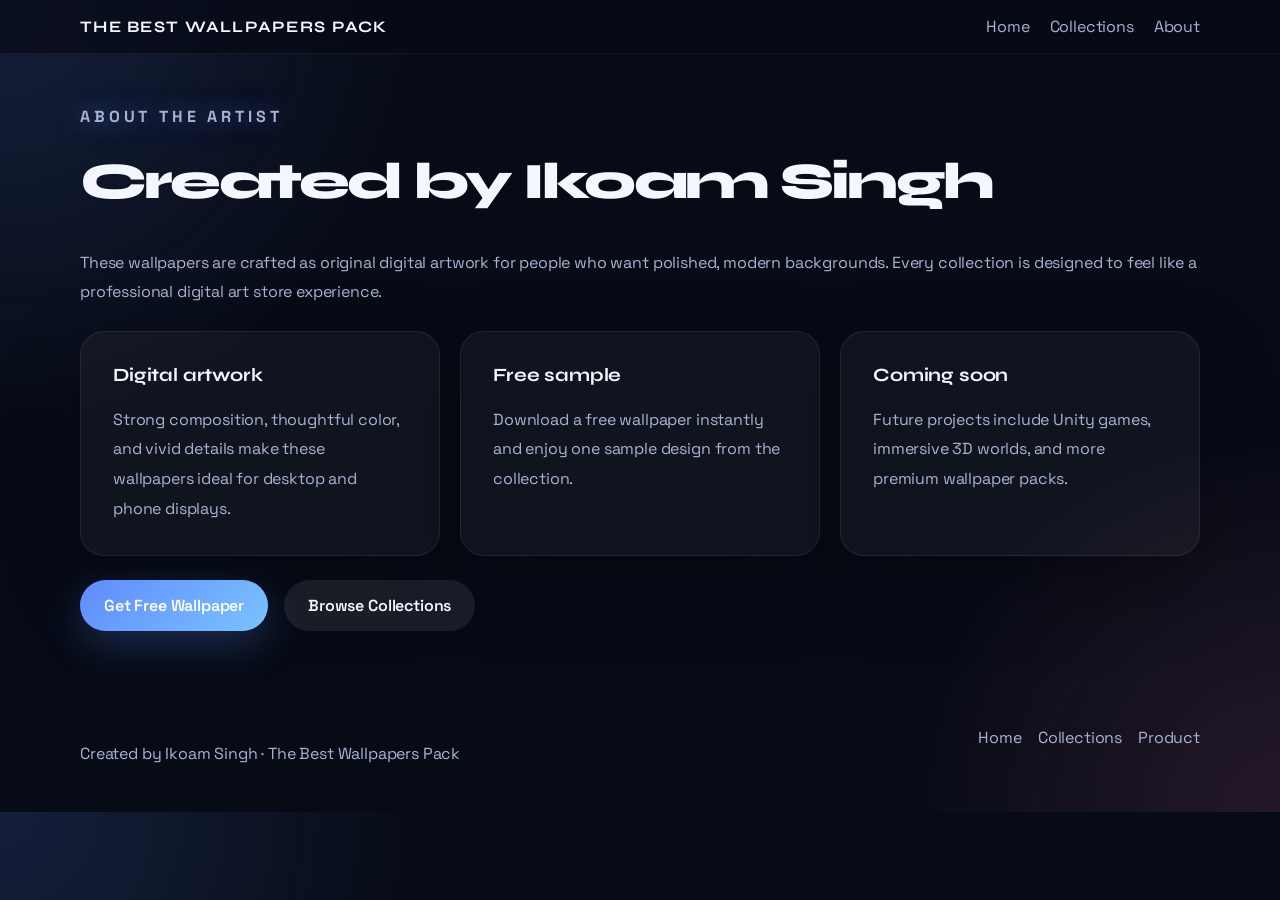
<file: about.html>
﻿<!DOCTYPE html>
<html lang="en">
<head>
  <meta charset="UTF-8">
  <meta name="viewport" content="width=device-width, initial-scale=1.0">
  <title>About | The Best Wallpapers Pack</title>
  <link rel="stylesheet" href="style.css">
  <script defer src="script.js"></script>
</head>
<body>
  <header class="site-header">
    <div class="container nav-bar">
      <a class="logo" href="index.html">The Best Wallpapers Pack</a>
      <button class="menu-toggle" aria-label="Toggle navigation">☰</button>
      <nav class="nav-links">
        <a href="index.html">Home</a>
        <a href="gallery.html">Collections</a>
        <a href="about.html">About</a>
      </nav>
    </div>
  </header>

  <main class="page-content container about-page">
    <section class="about-panel">
      <p class="eyebrow">About the artist</p>
      <h1>Created by Ikoam Singh</h1>
      <p>These wallpapers are crafted as original digital artwork for people who want polished, modern backgrounds. Every collection is designed to feel like a professional digital art store experience.</p>
      <div class="about-grid">
        <div class="about-card">
          <h3>Digital artwork</h3>
          <p>Strong composition, thoughtful color, and vivid details make these wallpapers ideal for desktop and phone displays.</p>
        </div>
        <div class="about-card">
          <h3>Free sample</h3>
          <p>Download a free wallpaper instantly and enjoy one sample design from the collection.</p>
        </div>
        <div class="about-card">
          <h3>Coming soon</h3>
          <p>Future projects include Unity games, immersive 3D worlds, and more premium wallpaper packs.</p>
        </div>
      </div>
      <div class="about-actions">
        <a class="button button-primary" href="downloads/free-wallpaper.svg" download>Get Free Wallpaper</a>
        <a class="button button-secondary" href="gallery.html">Browse Collections</a>
      </div>
    </section>
  </main>

  <footer class="site-footer">
    <div class="container footer-inner">
      <p>Created by Ikoam Singh · The Best Wallpapers Pack</p>
      <nav class="footer-nav">
        <a href="index.html">Home</a>
        <a href="gallery.html">Collections</a>
        <a href="product.html?pack=cosmic">Product</a>
      </nav>
    </div>
  </footer>
</body>
</html>
</file>
<file: style.css>
﻿@import url('https://fonts.googleapis.com/css2?family=Inter:wght@400;500;600;700;800&family=Poppins:wght@500;600;700;800&display=swap');

@import url('https://fonts.googleapis.com/css2?family=Space+Grotesk:wght@400;500;600;700&family=Syne:wght@600;700;800&display=swap');

:root {
  color-scheme: dark;
  --bg: #070b16;
  --surface: rgba(11, 17, 30, 0.92);
  --surface-strong: #0f1729;
  --text: #f4f7ff;
  --muted: #a9b3d1;
  --accent: #5f8bff;
  --accent-strong: #7c9cff;
  --accent-soft: rgba(95, 139, 255, 0.15);
  --border: rgba(255,255,255,0.08);
  --shadow: 0 28px 80px rgba(0,0,0,0.25);
  font-family: 'Space Grotesk', system-ui, -apple-system, BlinkMacSystemFont, sans-serif;
}

* {
  box-sizing: border-box;
}

html {
  scroll-behavior: smooth;
}

body {
  margin: 0;
  min-height: 100%;
  background: radial-gradient(circle at top left, rgba(95, 139, 255, 0.16), transparent 28%),
              radial-gradient(circle at bottom right, rgba(255, 120, 177, 0.12), transparent 25%),
              var(--bg);
  color: var(--text);
  letter-spacing: -0.01em;
}

h1,
h2,
h3,
.logo {
  font-family: 'Syne', 'Space Grotesk', system-ui, sans-serif;
}

img {
  max-width: 100%;
  display: block;
}

a {
  color: inherit;
  text-decoration: none;
}

button,
.button {
  border: none;
  cursor: pointer;
  font: inherit;
}

.container {
  width: min(1120px, calc(100% - 2rem));
  margin: 0 auto;
}

.site-header {
  position: sticky;
  top: 0;
  z-index: 20;
  backdrop-filter: blur(18px);
  background: rgba(7, 11, 22, 0.72);
  border-bottom: 1px solid rgba(255,255,255,0.06);
}

.nav-bar {
  display: flex;
  align-items: center;
  justify-content: space-between;
  gap: 1rem;
  padding: 1rem 0;
}

.logo {
  font-size: 1rem;
  font-weight: 700;
  letter-spacing: 0.08em;
  text-transform: uppercase;
}

.nav-links {
  display: flex;
  align-items: center;
  gap: 1.25rem;
}

.nav-links a {
  color: var(--muted);
  transition: color 0.25s ease;
}

.nav-links a:hover {
  color: var(--text);
}

.menu-toggle {
  display: none;
  padding: 0.75rem;
  border-radius: 0.75rem;
  background: rgba(255,255,255,0.08);
  color: var(--text);
}

.hero {
  position: relative;
  min-height: 80vh;
  display: grid;
  place-items: center;
  background-image: url('images/cosmic-1.svg');
  background-size: cover;
  background-position: center;
  overflow: hidden;
}

.hero::before {
  content: '';
  position: absolute;
  inset: 0;
  background: radial-gradient(circle at 25% 20%, rgba(95, 139, 255, 0.24), transparent 18%),
              radial-gradient(circle at 82% 12%, rgba(255, 142, 204, 0.18), transparent 16%);
  pointer-events: none;
  animation: heroGlow 8s ease-in-out infinite alternate;
}

.hero::after {
  content: '';
  position: absolute;
  inset: 0;
  background-image: linear-gradient(rgba(255,255,255,0.035) 1px, transparent 1px),
                    linear-gradient(90deg, rgba(255,255,255,0.035) 1px, transparent 1px);
  background-size: 64px 64px;
  mask-image: linear-gradient(to bottom, rgba(0,0,0,0.7), transparent 72%);
  z-index: 0;
  pointer-events: none;
}

.hero-overlay {
  position: absolute;
  inset: 0;
  background: linear-gradient(180deg, rgba(8,12,26,0.42), rgba(7,11,22,0.9) 72%);
}

.hero-content {
  position: relative;
  text-align: center;
  z-index: 1;
  max-width: 720px;
  animation: fadeUp 0.95s ease-out both;
}

.eyebrow {
  text-transform: uppercase;
  letter-spacing: 0.24em;
  color: var(--accent);
  font-size: 0.75rem;
  margin-bottom: 1rem;
  font-weight: 700;
  text-shadow: 0 0 24px rgba(95, 139, 255, 0.7);
}

.hero h1,
.page-hero h1,
.about-panel h1 {
  font-size: clamp(2.5rem, 4vw, 4.4rem);
  margin: 0;
  line-height: 1.02;
  font-weight: 800;
  letter-spacing: -0.055em;
}

.hero h1 {
  background: linear-gradient(105deg, #ffffff 8%, #b9ccff 48%, #f2a7ff 88%);
  background-clip: text;
  -webkit-background-clip: text;
  color: transparent;
  filter: drop-shadow(0 12px 32px rgba(79, 114, 255, 0.25));
}

.hero-copy,
.page-hero p,
.about-panel p,
.feature-card p,
.detail-card p {
  color: var(--muted);
  line-height: 1.85;
  margin: 1rem 0 0;
  font-size: 1rem;
}

.hero-actions {
  display: flex;
  flex-wrap: wrap;
  justify-content: center;
  gap: 1rem;
  margin-top: 2rem;
}

.hero-panels {
  display: grid;
  grid-template-columns: repeat(2, minmax(0, 1fr));
  gap: 1rem;
  margin-top: 2rem;
}

.hero-storefront {
  margin-top: 2rem;
}

.home-mockup {
  position: relative;
  width: 100%;
  min-height: 320px;
  display: grid;
  place-items: center;
}

.mockup-card {
  position: absolute;
  width: 320px;
  height: 420px;
  border-radius: 2rem;
  box-shadow: 0 32px 100px rgba(0, 0, 0, 0.28);
  overflow: hidden;
}

.home-mockup-back {
  transform: translate(40px, 50px) rotate(-12deg);
  background: linear-gradient(180deg, rgba(35, 44, 86, 0.88), rgba(18, 24, 54, 0.98));
  border: 1px solid rgba(255,255,255,0.08);
}

.home-mockup-mid {
  transform: translate(20px, 25px) rotate(-6deg);
  background: linear-gradient(180deg, rgba(33, 50, 100, 0.88), rgba(14, 20, 42, 0.96));
  border: 1px solid rgba(255,255,255,0.1);
}

.home-mockup-front {
  transform: translate(0, 0) rotate(0deg);
  background: linear-gradient(180deg, rgba(13, 24, 52, 0.96), rgba(7, 11, 28, 0.98)),
              url('images/cosmic-2.svg');
  background-size: cover;
  background-position: center;
  border: 1px solid rgba(255,255,255,0.12);
  box-shadow: 0 34px 110px rgba(0,0,0,0.42),
              0 0 70px rgba(95,139,255,0.18),
              inset 0 1px 0 rgba(255,255,255,0.13);
}

.mockup-inner {
  position: absolute;
  bottom: 1.4rem;
  left: 1.4rem;
  right: 1.4rem;
  padding: 1.2rem;
  background: linear-gradient(155deg, rgba(14, 24, 53, 0.9), rgba(7, 11, 28, 0.88));
  border-radius: 1.5rem;
  backdrop-filter: blur(12px);
  border: 1px solid rgba(255,255,255,0.1);
  box-shadow: inset 0 1px 0 rgba(255,255,255,0.08);
}

.mockup-meta {
  display: flex;
  align-items: center;
  justify-content: space-between;
  gap: 0.65rem;
}

.mockup-label {
  display: inline-flex;
  padding: 0.35rem 0.75rem;
  border-radius: 999px;
  background: rgba(95, 139, 255, 0.14);
  color: var(--accent);
  font-size: 0.75rem;
  text-transform: uppercase;
  letter-spacing: 0.1em;
  font-weight: 700;
}

.customer-rating {
  display: inline-flex;
  align-items: center;
  gap: 0.35rem;
  padding: 0.35rem 0.55rem;
  border-radius: 999px;
  background: rgba(255, 190, 70, 0.12);
  border: 1px solid rgba(255, 203, 94, 0.2);
  color: #fff1c2;
  font-size: 0.7rem;
}

.rating-stars {
  color: #ffc857;
  font-size: 0.56rem;
  letter-spacing: 0.02em;
}

.mockup-top h3,
.mockup-inner h3 {
  margin: 0.75rem 0 0.5rem;
  font-size: 1.4rem;
  line-height: 1.05;
  letter-spacing: -0.04em;
}

.mockup-top p,
.mockup-inner p {
  margin: 0;
  color: var(--muted);
}

.checkout-badge {
  display: inline-flex;
  align-items: center;
  justify-content: center;
  padding: 0.55rem 0.95rem;
  border-radius: 999px;
  background: rgba(95, 139, 255, 0.16);
  color: var(--accent);
  font-weight: 700;
  margin-top: 1rem;
}

.mockup-checkout {
  margin-top: 1rem;
  padding-top: 0.85rem;
  border-top: 1px solid rgba(255,255,255,0.08);
}

.mockup-checkout .checkout-badge {
  margin-top: 0;
  font-size: 0.73rem;
  gap: 0.35rem;
}

.hero-payment-row {
  display: flex;
  align-items: center;
  gap: 0.45rem;
  margin-top: 0.7rem;
}

.hero-payment-icon {
  display: inline-flex;
  align-items: center;
  justify-content: center;
  min-height: 25px;
  padding: 0.3rem 0.5rem;
  border-radius: 0.45rem;
  background: rgba(255,255,255,0.92);
  color: #11172a;
  font-family: Arial, sans-serif;
  font-size: 0.57rem;
  font-weight: 800;
  letter-spacing: 0;
  box-shadow: 0 4px 14px rgba(0,0,0,0.16);
}

.payment-visa {
  color: #172b85;
  font-style: italic;
  letter-spacing: -0.04em;
}

.payment-mastercard i {
  position: relative;
  width: 18px;
  height: 10px;
  margin-right: 0.3rem;
}

.payment-mastercard i::before,
.payment-mastercard i::after {
  content: '';
  position: absolute;
  width: 10px;
  height: 10px;
  border-radius: 50%;
  background: #eb001b;
}

.payment-mastercard i::after {
  right: 0;
  background: #f79e1b;
  mix-blend-mode: multiply;
}

.payment-paypal {
  color: #173f8a;
  font-style: italic;
}

.payment-paypal span {
  color: #159bd7;
}

.store-card {
  padding: 1.6rem;
  border-radius: 1.8rem;
  background: rgba(255,255,255,0.05);
  border: 1px solid rgba(255,255,255,0.12);
  box-shadow: 0 26px 90px rgba(0,0,0,0.18);
  backdrop-filter: blur(18px);
  transition: transform 0.3s ease, border-color 0.3s ease;
}

.store-card:hover {
  transform: translateY(-6px);
  border-color: rgba(95, 139, 255, 0.35);
}

.store-card-alt {
  background: linear-gradient(180deg, rgba(51, 25, 88, 0.22), rgba(15, 21, 38, 0.98));
}

.store-card h3 {
  margin: 0.8rem 0 0.65rem;
}

.button-sm {
  padding: 0.8rem 1.2rem;
  font-size: 0.94rem;
}

.hero-content {
  animation: fadeUp 0.9s ease-out both;
}

.button {
  display: inline-flex;
  align-items: center;
  justify-content: center;
  padding: 0.95rem 1.5rem;
  border-radius: 999px;
  transition: transform 0.25s ease, background-color 0.25s ease, color 0.25s ease;
  font-weight: 600;
}

.button:hover {
  transform: translateY(-3px);
}

.button-primary {
  background: linear-gradient(135deg, var(--accent), #7ac3ff);
  color: #fff;
  box-shadow: 0 14px 40px rgba(95, 139, 255, 0.25);
}

@keyframes fadeUp {
  from {
    opacity: 0;
    transform: translateY(18px);
  }
  to {
    opacity: 1;
    transform: translateY(0);
  }
}

@keyframes heroGlow {
  from { transform: scale(1); opacity: 0.8; }
  to { transform: scale(1.08); opacity: 1; }
}

@media (prefers-reduced-motion: reduce) {
  .hero::before,
  .hero-content {
    animation: none;
  }
}

.button-primary:hover {
  box-shadow: 0 18px 52px rgba(95, 139, 255, 0.35);
}

.button-secondary {
  background: rgba(255,255,255,0.08);
  color: var(--text);
}

.button-tertiary {
  background: rgba(255,255,255,0.05);
  color: var(--text);
}

.promo-strip {
  border: 1px solid rgba(255,255,255,0.08);
  background: rgba(95, 139, 255, 0.08);
  border-radius: 1.5rem;
  padding: 1.15rem 1.35rem;
  margin: 2rem auto;
  color: #dbe7ff;
  text-align: center;
  box-shadow: inset 0 0 0 1px rgba(255,255,255,0.03);
}

.promo-strip p {
  margin: 0;
  font-size: 0.98rem;
  color: #edf4ff;
}

.store-showcase {
  display: grid;
  gap: 1.5rem;
  margin: 2.5rem auto;
}

.showcase-card {
  padding: 2rem;
  border-radius: 2rem;
  background: rgba(31, 42, 80, 0.72);
  border: 1px solid rgba(255,255,255,0.08);
  box-shadow: 0 22px 64px rgba(0,0,0,0.18);
}

.showcase-main {
  grid-column: span 2;
  background: linear-gradient(180deg, rgba(7, 18, 48, 0.92), rgba(15, 25, 55, 0.86));
}

.showcase-main h2 {
  margin-top: 0;
}

.showcase-cards {
  display: grid;
  grid-template-columns: repeat(3, minmax(0, 1fr));
  gap: 1rem;
}

.showcase-item {
  padding: 1.3rem;
  background: rgba(255,255,255,0.04);
  border-radius: 1.5rem;
  border: 1px solid rgba(255,255,255,0.08);
}

.featured {
  display: grid;
  gap: 1rem;
  margin: 3rem auto 4rem;
  grid-template-columns: repeat(auto-fit, minmax(220px, 1fr));
}

.feature-card,
.wallpaper-card,
.product-panel,
.detail-card,
.about-card {
  background: rgba(255,255,255,0.04);
  border: 1px solid var(--border);
  border-radius: 1.5rem;
  box-shadow: var(--shadow);
  padding: 2rem;
  transition: transform 0.25s ease, border-color 0.25s ease;
}

.feature-card:hover,
.wallpaper-card:hover,
.detail-card:hover,
.about-card:hover {
  transform: translateY(-6px);
  border-color: rgba(95, 139, 255, 0.28);
}

.page-content {
  padding: 3rem 0 4rem;
}

.page-hero {
  margin-bottom: 2rem;
}

.section-heading {
  display: flex;
  justify-content: space-between;
  gap: 1rem;
  align-items: center;
  margin-bottom: 1.5rem;
}

.section-heading h2 {
  margin: 0;
  font-size: clamp(1.75rem, 2vw, 2.6rem);
}

.card-grid,
.preview-grid,
.about-grid {
  display: grid;
  gap: 1.25rem;
}

.card-grid {
  grid-template-columns: repeat(auto-fit, minmax(260px, 1fr));
}

.wallpaper-card {
  overflow: hidden;
  display: flex;
  flex-direction: column;
  min-height: 100%;
}

.wallpaper-card img {
  width: 100%;
  height: 220px;
  object-fit: cover;
  border-radius: 1.25rem;
  transition: transform 0.45s ease;
}

.wallpaper-card:hover img {
  transform: scale(1.04);
}

.card-content {
  display: flex;
  flex-direction: column;
  gap: 0.85rem;
  margin-top: 1rem;
}

.card-content h3 {
  margin: 0;
  font-size: 1.15rem;
}

.card-meta {
  color: var(--muted);
  font-size: 0.95rem;
}

.label {
  display: inline-flex;
  padding: 0.35rem 0.75rem;
  border-radius: 999px;
  font-size: 0.75rem;
  letter-spacing: 0.08em;
  text-transform: uppercase;
  font-weight: 700;
}

.label-free {
  background: rgba(97, 239, 138, 0.18);
  color: #8af590;
}

.label-premium {
  background: rgba(233, 107, 255, 0.18);
  color: #d9a7ff;
}

.label-secondary {
  background: rgba(95, 139, 255, 0.12);
  color: var(--accent);
}

.product-panel {
  display: grid;
  gap: 2rem;
  grid-template-columns: minmax(300px, 1fr) 1.2fr;
  align-items: start;
}

.product-info {
  display: grid;
  gap: 1.25rem;
}

.product-info h2 {
  margin: 0;
  font-size: clamp(2rem, 3vw, 2.8rem);
}

.product-list {
  list-style: disc;
  margin: 0;
  padding-left: 1.35rem;
  color: var(--muted);
}

.product-actions {
  display: flex;
  flex-wrap: wrap;
  gap: 1rem;
}

.product-badge-row {
  display: flex;
  align-items: center;
  gap: 0.85rem;
  flex-wrap: wrap;
}

.top-seller-ribbon {
  display: inline-flex;
  align-items: center;
  justify-content: center;
  padding: 0.5rem 0.85rem;
  border-radius: 999px;
  background: linear-gradient(135deg, rgba(255,255,255,0.12), rgba(95,139,255,0.18));
  color: #fff;
  font-weight: 700;
  text-transform: uppercase;
  letter-spacing: 0.08em;
  font-size: 0.75rem;
}

.checkout-panel {
  display: grid;
  gap: 0.9rem;
  margin-top: 1.4rem;
  padding: 1.15rem;
  border-radius: 1.5rem;
  background: rgba(255,255,255,0.04);
  border: 1px solid rgba(255,255,255,0.1);
}

.checkout-badge {
  display: inline-flex;
  align-items: center;
  justify-content: center;
  width: fit-content;
  padding: 0.55rem 1rem;
  border-radius: 999px;
  background: rgba(95, 139, 255, 0.14);
  color: var(--accent);
  font-weight: 700;
}

.payment-icons {
  display: flex;
  flex-wrap: wrap;
  gap: 0.75rem;
}

.payment-icon {
  display: inline-flex;
  align-items: center;
  justify-content: center;
  min-width: 100px;
  padding: 0.75rem 1rem;
  border-radius: 1rem;
  background: rgba(255,255,255,0.06);
  color: var(--text);
  font-size: 0.95rem;
  letter-spacing: 0.01em;
}

.gift-card-panel {
  margin-top: 1.75rem;
}

.gift-card {
  background: radial-gradient(circle at top left, rgba(95, 139, 255, 0.22), transparent 40%),
              linear-gradient(180deg, rgba(255,255,255,0.1), rgba(14, 20, 44, 0.95));
  border: 1px solid rgba(95, 139, 255, 0.18);
  border-radius: 1.85rem;
  padding: 1.75rem;
  box-shadow: 0 28px 90px rgba(0,0,0,0.24);
}

.gift-card-header {
  display: flex;
  align-items: center;
  justify-content: space-between;
  gap: 1rem;
  flex-wrap: wrap;
}

.gift-card-value {
  padding: 0.55rem 0.95rem;
  border-radius: 999px;
  background: rgba(255,255,255,0.08);
  color: #f4f7ff;
  font-size: 0.9rem;
  font-weight: 700;
}

.gift-card h3 {
  font-size: 1.55rem;
}

.gift-actions .button-primary {
  min-width: 220px;
}

.gift-card .label {
  margin-bottom: 0.85rem;
}

.gift-card h3 {
  margin: 0;
  font-size: 1.5rem;
}

.gift-card p {
  margin: 0.75rem 0 0;
  color: var(--muted);
}

.gift-actions {
  margin-top: 1.35rem;
}

.pricing-section {
  display: grid;
  gap: 1rem;
  margin-top: 1.5rem;
}

.pricing-card {
  background: linear-gradient(180deg, rgba(60, 75, 168, 0.24), rgba(30, 34, 72, 0.45));
  border: 1px solid rgba(255,255,255,0.12);
  backdrop-filter: blur(18px);
  border-radius: 1.5rem;
  padding: 1.4rem;
  display: grid;
  gap: 0.75rem;
}

.price-tag {
  display: inline-flex;
  align-items: center;
  justify-content: center;
  padding: 0.55rem 0.9rem;
  border-radius: 999px;
  background: rgba(95, 139, 255, 0.14);
  color: var(--accent);
  font-weight: 700;
}

.pricing-card h3 {
  margin: 0;
}

.price-tag {
  display: inline-flex;
  align-items: center;
  justify-content: center;
  padding: 0.55rem 0.9rem;
  border-radius: 999px;
  background: rgba(95, 139, 255, 0.15);
  color: var(--accent);
  font-weight: 700;
}

.product-mockup {
  position: relative;
  width: 100%;
  min-height: 360px;
  margin: 2rem 0 1.5rem;
  display: grid;
  place-items: center;
}

.mockup-card {
  position: absolute;
  width: 300px;
  height: 420px;
  border-radius: 2rem;
  box-shadow: 0 28px 80px rgba(0,0,0,0.28);
  border: 1px solid rgba(255,255,255,0.12);
  overflow: hidden;
  background: rgba(255,255,255,0.06);
  backdrop-filter: blur(12px);
}

.mockup-bottom {
  transform: translate(36px, 48px) rotate(-10deg);
  background: linear-gradient(180deg, rgba(56, 67, 124, 0.88), rgba(22, 28, 58, 0.95));
}

.mockup-middle {
  transform: translate(18px, 24px) rotate(-6deg);
  background: linear-gradient(180deg, rgba(62, 78, 145, 0.88), rgba(16, 23, 52, 0.94));
}

.mockup-top {
  transform: translate(0, 0) rotate(0deg);
  background: linear-gradient(180deg, rgba(25, 34, 63, 0.95), rgba(7, 10, 24, 0.98)),
              url('images/cosmic-2.svg');
  background-size: cover;
  background-position: center;
}

.mockup-inner {
  position: absolute;
  bottom: 1.5rem;
  left: 1.5rem;
  right: 1.5rem;
  padding: 1.2rem;
  background: rgba(0, 0, 0, 0.42);
  border-radius: 1.5rem;
  backdrop-filter: blur(12px);
}

.mockup-label {
  display: inline-flex;
  padding: 0.35rem 0.75rem;
  border-radius: 999px;
  background: rgba(95, 139, 255, 0.14);
  color: var(--accent);
  font-size: 0.75rem;
  text-transform: uppercase;
  letter-spacing: 0.1em;
}

.mockup-top h3 {
  margin: 0.75rem 0 0.5rem;
  font-size: 1.3rem;
}

.mockup-top p {
  margin: 0;
  color: var(--muted);
}

.reviews-section {
  margin-top: 3rem;
}

.reviews-header {
  max-width: 780px;
  margin: 0 auto 1.75rem;
  text-align: center;
}

.reviews-grid {
  display: grid;
  gap: 1.25rem;
  grid-template-columns: repeat(auto-fit, minmax(220px, 1fr));
}

.review-card {
  background: rgba(255,255,255,0.05);
  border: 1px solid rgba(255,255,255,0.1);
  border-radius: 1.5rem;
  padding: 1.7rem;
  box-shadow: 0 18px 60px rgba(0,0,0,0.18);
  display: grid;
  gap: 1rem;
}

.review-stars {
  color: #ffd166;
  letter-spacing: 0.08em;
  font-weight: 700;
}

.review-card p {
  margin: 0;
  color: var(--text);
  line-height: 1.75;
}

.review-card span {
  color: var(--muted);
  font-size: 0.92rem;
}

.preview-grid {
  display: grid;
  grid-template-columns: repeat(2, minmax(0, 1fr));
  gap: 1rem;
}

.preview-card {
  border-radius: 1.5rem;
  overflow: hidden;
  background: rgba(255,255,255,0.06);
  transition: transform 0.3s ease, box-shadow 0.3s ease;
}

.preview-card:hover {
  transform: translateY(-6px);
  box-shadow: 0 20px 55px rgba(0, 0, 0, 0.22);
}

.preview-card img {
  width: 100%;
  height: 100%;
  min-height: 200px;
  object-fit: cover;
}

.detail-section {
  display: grid;
  gap: 1.25rem;
  grid-template-columns: repeat(auto-fit, minmax(220px, 1fr));
  margin-top: 3rem;
}

.detail-card h3,
.about-card h3 {
  margin-top: 0;
}

.about-page {
  padding-top: 2rem;
}

.about-panel {
  display: grid;
  gap: 1.5rem;
}

.about-grid {
  grid-template-columns: repeat(auto-fit, minmax(220px, 1fr));
}

.about-actions {
  display: flex;
  flex-wrap: wrap;
  gap: 1rem;
}

.site-footer {
  padding: 2rem 0;
}

.footer-inner {
  display: flex;
  flex-wrap: wrap;
  justify-content: space-between;
  gap: 1rem;
  color: var(--muted);
}

.footer-nav {
  display: flex;
  flex-wrap: wrap;
  gap: 1rem;
}

@media (max-width: 880px) {
  .product-panel,
  .featured {
    grid-template-columns: 1fr;
  }

  .gift-card {
    padding: 1.35rem;
  }

  .gift-card-header {
    flex-direction: column;
    align-items: flex-start;
  }

  .gift-card {
    padding: 1.3rem;
  }

  .preview-grid {
    grid-template-columns: 1fr;
  }

  .hero-panels,
  .store-showcase,
  .store-shelf {
    grid-template-columns: 1fr;
  }
}

@media (max-width: 720px) {
  .nav-links {
    position: fixed;
    inset: 4.5rem 1rem auto 1rem;
    display: none;
    flex-direction: column;
    gap: 1rem;
    padding: 1.5rem;
    border-radius: 1.5rem;
    background: rgba(7, 11, 22, 0.96);
    border: 1px solid rgba(255,255,255,0.08);
    box-shadow: var(--shadow);
  }

  .nav-links.show {
    display: flex;
  }

  .menu-toggle {
    display: inline-flex;
  }

  .section-heading {
    flex-direction: column;
    align-items: flex-start;
  }

  .hero {
    min-height: 68vh;
  }

  .hero-panels,
  .store-showcase,
  .home-mockup {
    grid-template-columns: 1fr;
  }

  .home-mockup {
    min-height: 260px;
  }

  .mockup-card {
    width: 260px;
    height: 360px;
  }
}
</file>
